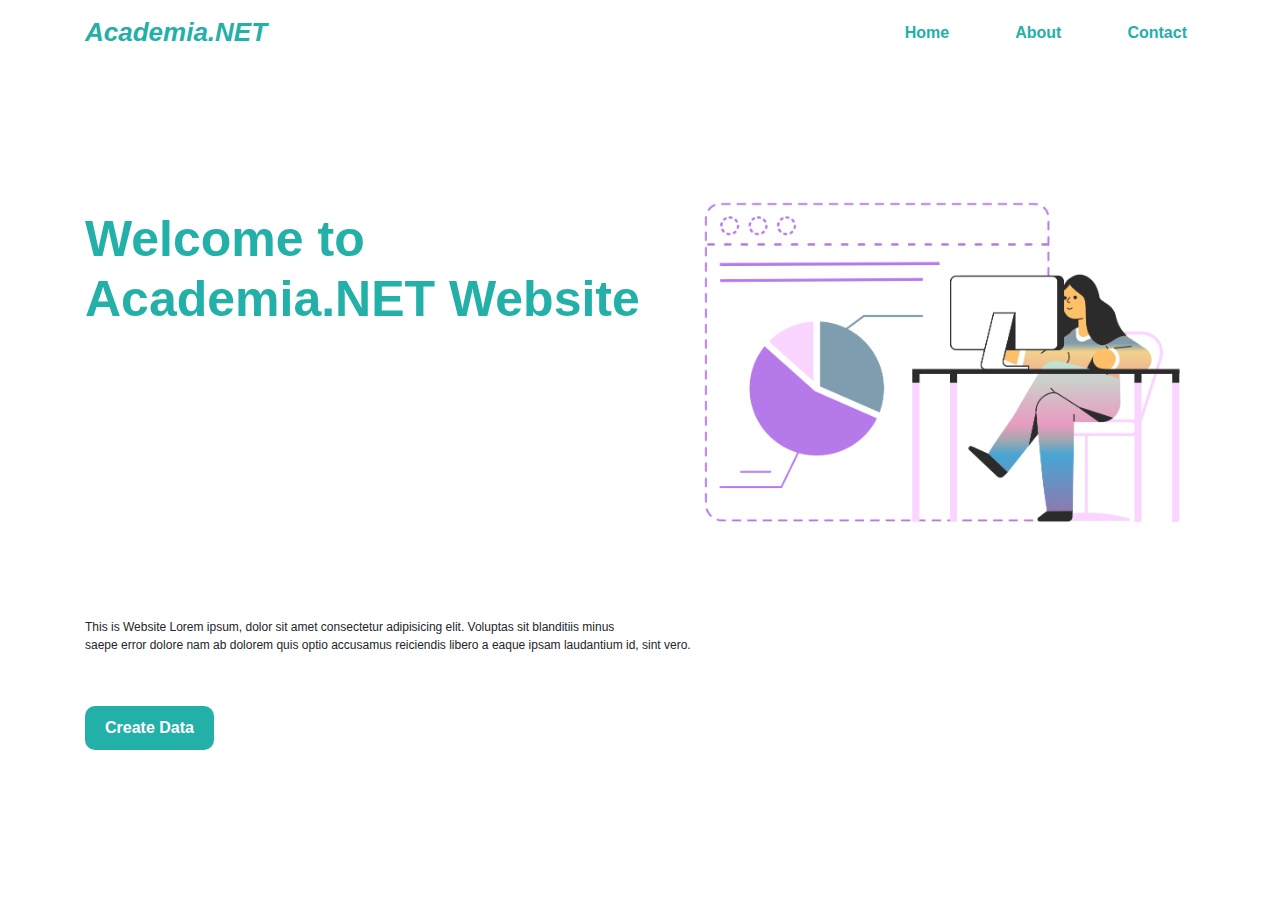
<file: pages/index.html>
<!DOCTYPE html>
<html lang="en">
<head>
    <meta charset="UTF-8">
    <meta name="viewport" content="width=device-width, initial-scale=1.0">
    <title>Academia.NET</title>

    <link rel="stylesheet" href="bootstrap.min.css">
    <link rel="stylesheet" href="style.css">
</head>
    <body>
        <!-- Navbar -->
        <nav class="navbar navbar-expand-lg navbar-light">
            <div class="container">
                <a class="navbar-brand" href="#">Academia.NET</a>
                <button class="navbar-toggler" type="button" data-toggle="collapse" data-target="#navbarNavAltMarkup" aria-controls="navbarNavAltMarkup" aria-expanded="false" aria-label="Toggle navigation">
                    <span class="navbar-toggler-icon"></span>
                </button>
                <div class="collapse navbar-collapse" id="navbarNavAltMarkup">
                    <div class="navbar-nav ml-auto">
                        <a class="nav-link active" href="#">Home<span class="sr-only">(current)</span></a>
                        <a class="nav-link" href="#">About</a>
                        <a class="nav-link" href="#">Contact</a>
                    </div>
                </div>
            </div>
        </nav>


        <!-- banner -->
        <div class="jumbotron jumbotron-fluid">
            <div class="container">
                <h1 class="display-4">Welcome to <br> Academia.NET Website</h1>
                <p class="lead">This is Website Lorem ipsum, dolor sit amet consectetur adipisicing elit. Voluptas sit blanditiis minus <br> saepe error dolore nam ab dolorem quis optio accusamus reiciendis libero a eaque ipsam laudantium id, sint vero.</p>
                <a href="data/index.html" class="link-data">Create Data</a>
                <div class="image-box">
                    <img src="../img/marginalia-financial-report.png" alt="Academia.NET" class="image-list">
                </div>
            </div>
        </div>
        <script src="../js/jquery-3.5.1.min.js"></script>
        <script src="../js/jquery.easing.1.3.js"></script>
        <script src="../js/bootstrap.min.js"></script>
        <script src="../js/index.js"></script>
    </body>
</html>
</file>
<file: pages/style.css>
.navbar {
    position: relative;
    z-index: 1;
}

.navbar-brand {
    font-size: 26px;
    font-weight: bold;
    font-style: italic;
    color: #23B0A8 !important;
    outline: none;

}

.nav-link {
    color: #23B0A8 !important;
    margin-left: 50px;
    font-weight: bold;
}

.btn-logout {
    width: 80px;
    height: 30px;
    font-size: 18px;
    font-weight: bold;
    background-color: #FFDA2F;
    padding: 0;
    margin-top: 5px;
    margin-left: 50px;
    border: none;
    border-radius: 8px;
}

.jumbotron {
    background-color: white;
}

.display-4 {
    font-size: 50px;
    font-weight: bold;
    color: #23B0A8;
    margin-top: 80px;
    margin-bottom: 20px;
}

.lead {
    font-size: 12px;
    bottom: 230px;
}

.link-data {
    bottom: 150px;
}

.jumbotron a {
    background-color: #23B0A8;
    color: white;
    padding: 10px 20px;
    border-radius: 10px;
    font-weight: bold;
    display: inline-block;
    outline: none;
}

.image-box img {
    width: 600px;
    position: absolute;
    right: 30px;
    top: 180px;
    animation: popRigth 1.5s;
}

.display-4,
.lead,
.link-data {
    position: absolute;
    animation: popLeft 1.5s;
}

@keyframes popLeft {
    from {
        left: -300px;
        opacity: 0;
    }

    to {
        left: 127px;
        opacity: 100%;
    }
}

@keyframes popRigth {
    from {
        right: -300px;
        opacity: 0;
    }

    to {
        right: 30px;
        opacity: 100%;
    }
}

@media (max-width: 576px) {
    .display-4 {
        font-size: 40px;
        font-weight: bold;
        color: #23B0A8;
        margin-top: 80px;
        margin-bottom: 20px;
    }

    .lead {
        font-size: 12px;
        bottom: 230px;
    }

    .link-data {
        bottom: 180px;
    }

    .image-box img {
        width: 200px;
        right: 0;
        margin-top: 225px;
    }

    @keyframes popLeft {
        from {
            left: -100px;
            opacity: 0;
        }

        to {
            left: 15px;
            opacity: 100%;
        }
    }

    @keyframes popRigth {
        from {
            right: -100px;
            opacity: 0;
        }

        to {
            right: 0px;
            opacity: 100%;
        }
    }
}
</file>
